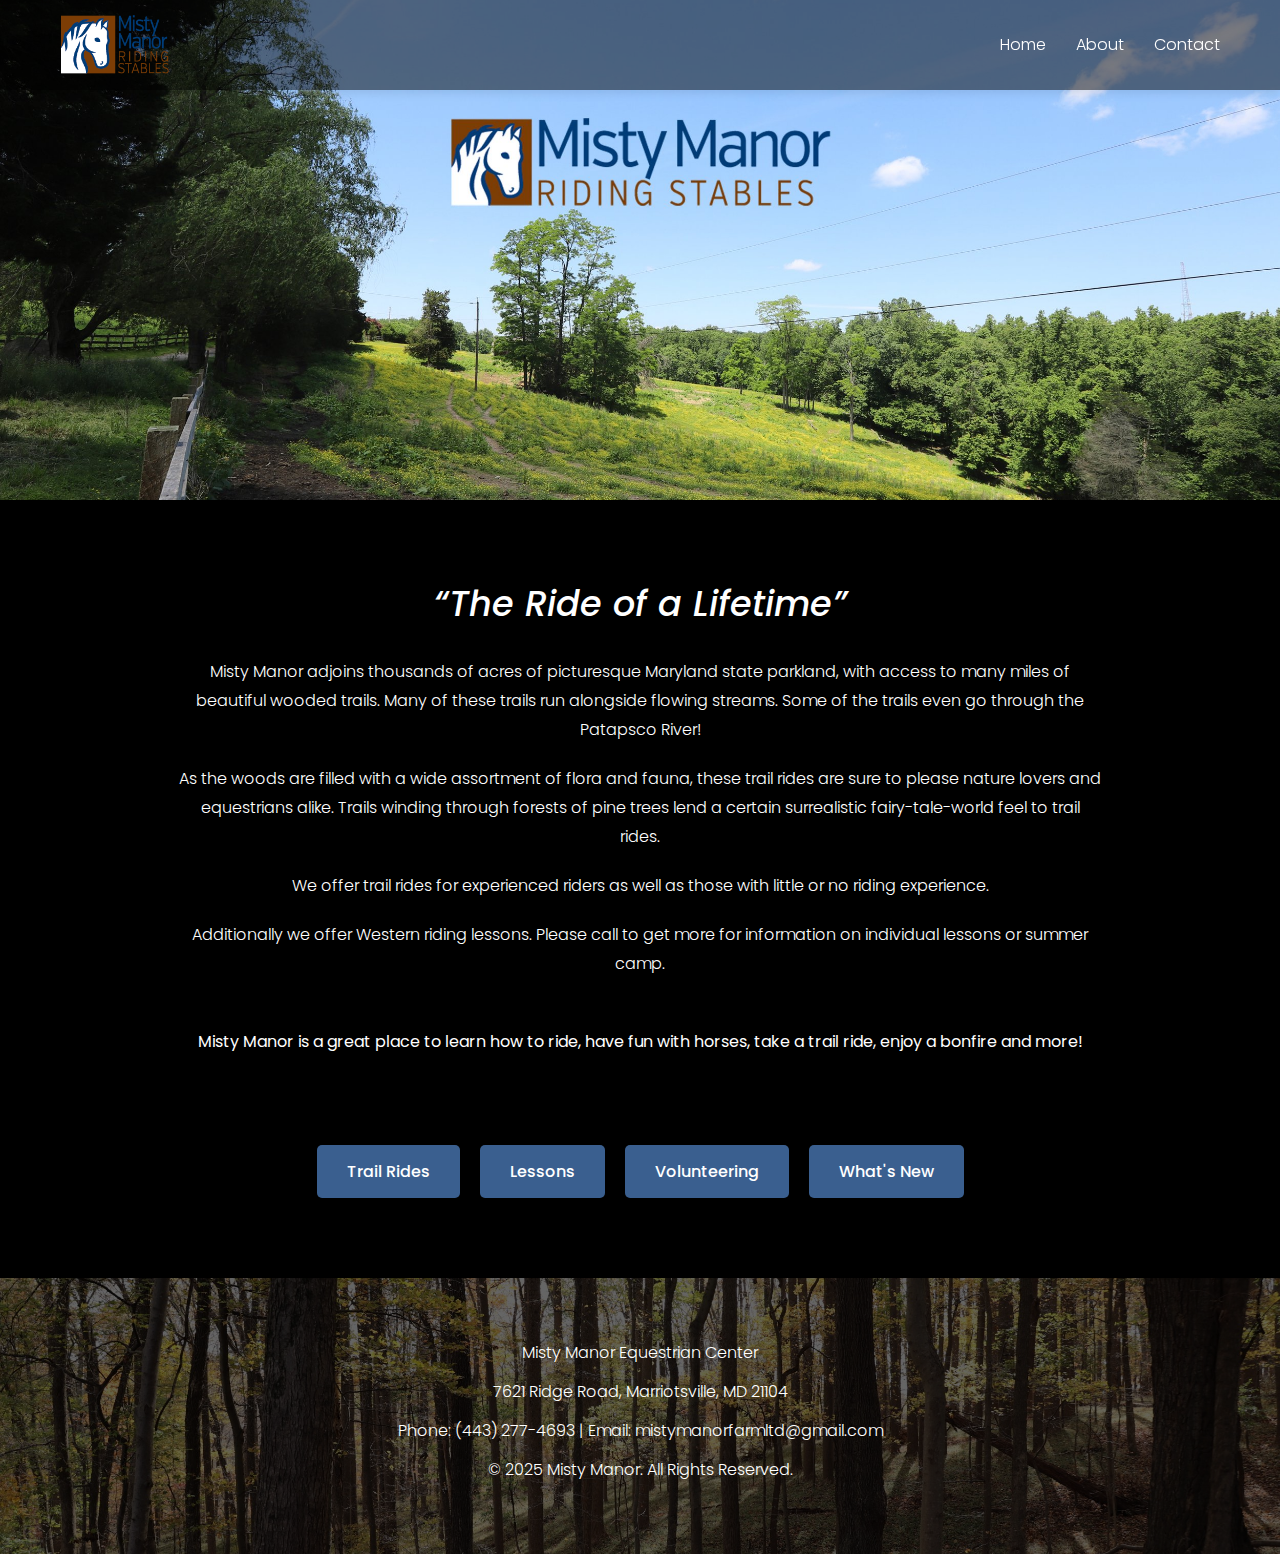
<file: index.html>
<!DOCTYPE html>
<html lang="en">
<head>
    <meta charset="UTF-8">
    <meta name="viewport" content="width=device-width, initial-scale=1.0">
    <title>Misty Manor</title>
    <!-- Google Fonts - Poppins -->
    <link href="https://fonts.googleapis.com/css2?family=Poppins:wght@400;600;700&display=swap" rel="stylesheet">
    <!-- Custom CSS -->
    <link rel="stylesheet" href="/style.css">
    <link rel="icon" href="/images/MMIcon.png" type="image/png">
    <script src="/preload.js"></script>
</head>
<body>
    <!-- Header Section -->
    <header>
        <div class="container">
            <div class="logo">
                <a href="/">
                    <img src="/images/MMLogo.png" alt="Misty Manor Logo">
                </a>
            </div>
            <nav class="desktop-nav">
                <ul>
                    <li><a href="/">Home</a></li>
                    <li class="dropdown">
                        <a href="#" class="dropdown-toggle">About</a>
                        <ul class="dropdown-menu">
                            <li><a href="/trail-rides/">Trail Rides &emsp;🥾🌲</a></li>
                            <li><a href="/lessons/">Lessons &emsp;📚</a></li>
                            <li><a href="/volunteering/">Volunteering &emsp;🙋</a></li>
                            <li><a href="/whats-new/">What's New &emsp;🤩🎉</a></li>
                        </ul>
                    </li>
                    <li><a href="/contact/">Contact</a></li>
                </ul>
            </nav>
            <div class="hamburger-menu">
                <div class="bar"></div>
                <div class="bar"></div>
                <div class="bar"></div>
            </div>
        </div>
    </header>

    <!-- Mobile Navigation Overlay -->
    <div class="mobile-nav">
        <div class="mobile-nav-container">
            <div class="mobile-nav-header">
                <div class="close-btn">
                    <div class="bar"></div>
                    <div class="bar"></div>
                </div>
            </div>
            <nav class="mobile-menu">
                <ul class="main-menu">
                    <li><a href="/">Home</a></li>
                    <li>
                        <a href="#" class="submenu-toggle">About <span class="arrow">›</span></a>
                    </li>
                    <li><a href="/contact/">Contact</a></li>
                </ul>
                <ul class="submenu">
                    <li class="back-btn"><a href="#">« Back</a></li>
                    <li><a href="/trail-rides/">Trail Rides &emsp;&emsp;&emsp;🥾🌲</a></li>
                    <li><a href="/lessons/">Lessons &emsp;&emsp;&emsp;&emsp;&emsp;📚</a></li>
                    <li><a href="/volunteering/">Volunteering &emsp;&emsp;&ensp;🙋</a></li>
                    <li><a href="/whats-new/">What's New &emsp;&emsp;&nbsp;🤩🎉</a></li>
                </ul>
            </nav>
        </div>
    </div>

    <!-- Hero Banner Section -->
    <section class="hero">
        <div class="hero-image">
            <img src="/images/MMBannerWithLogo.jpg" alt="Misty Manor Banner">
        </div>
    </section>

    <!-- Main Content Section -->
    <section class="main-content">
        <div class="container">
            <h1><i>“The Ride of a Lifetime”</i></h1>
            <p>Misty Manor adjoins thousands of acres of picturesque Maryland state parkland, with access to many miles of beautiful wooded trails. Many of these trails run alongside flowing streams. Some of the trails even go through the Patapsco River!</pp>
            <p>As the woods are filled with a wide assortment of flora and fauna, these trail rides are sure to please nature lovers and equestrians alike. Trails winding through forests of pine trees lend a certain surrealistic fairy-tale-world feel to trail rides.</p>
            <p>We offer trail rides for experienced riders as well as those with little or no riding experience.</p>
            <p>Additionally we offer Western riding lessons. Please call to get more for information on individual lessons or summer camp.</p>
            <br/>
            <p><b>Misty Manor is a great place to learn how to ride, have fun with horses, take a trail ride, enjoy a bonfire and more!</b></p>

            <br/>

            <div class="buttons">
                <a href="/trail-rides/" class="btn">Trail Rides</a>
                <a href="/lessons/" class="btn">Lessons</a>
                <a href="/volunteering/" class="btn">Volunteering</a>
                <a href="/whats-new/" class="btn">What's New</a>
            </div>
        </div>
    </section>

    <!-- Footer Section -->
    <footer>
        <div class="container">
            <div class="footer-content">
                <p>Misty Manor Equestrian Center</p>
                <p>7621 Ridge Road, Marriotsville, MD 21104</p>
                <p>Phone: <a href="tel:+14432774693">(443) 277-4693</a> | Email: <a href="mailto:mistymanorfarmltd@gmail.com">mistymanorfarmltd@gmail.com</a></p>
                <p>&copy; 2025 Misty Manor. All Rights Reserved.</p>
            </div>
        </div>
    </footer>
</body>
</html>
</file>
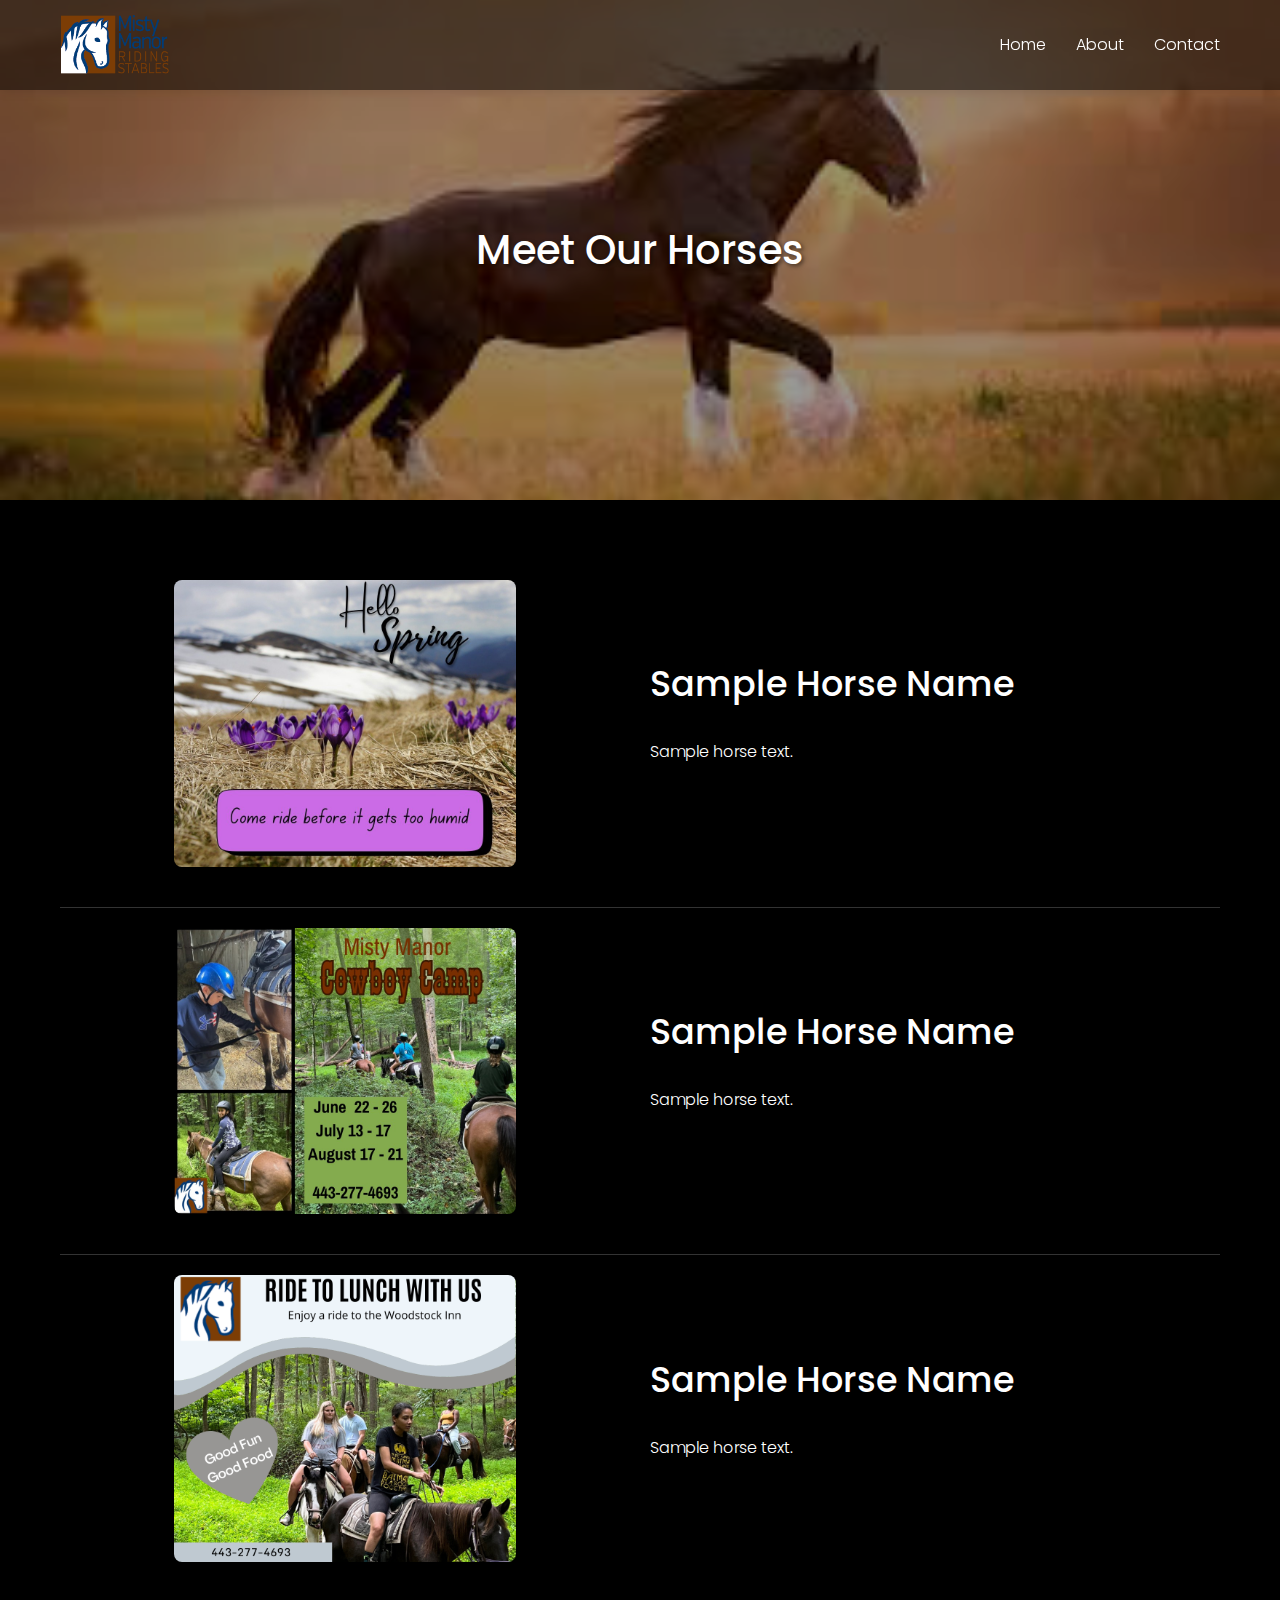
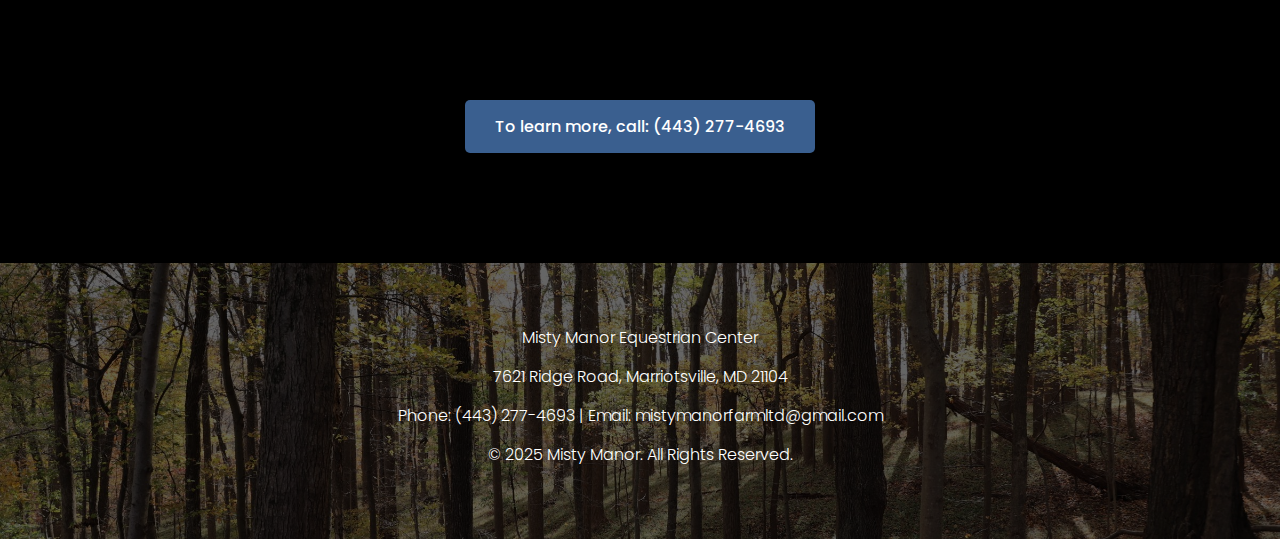
<file: meet-horses.html>
<!DOCTYPE html>
<html lang="en">
<head>
    <meta charset="UTF-8">
    <meta name="viewport" content="width=device-width, initial-scale=1.0">
    <title>Our Horses - Misty Manor</title>
    <!-- Google Fonts - Poppins -->
    <link href="https://fonts.googleapis.com/css2?family=Poppins:wght@400;600;700&display=swap" rel="stylesheet">
    <!-- Custom CSS -->
    <link rel="stylesheet" href="/style.css">
    <link rel="icon" href="/images/MMIcon.png" type="image/png">
    <script src="/preload.js"></script>
</head>
<body>
    <!-- Header Section -->
    <header>
        <div class="container">
            <div class="logo">
                <a href="/">
                    <img src="/images/MMLogo.png" alt="Misty Manor Logo">
                </a>
            </div>
            <nav class="desktop-nav">
                <ul>
                    <li><a href="/">Home</a></li>
                    <li class="dropdown">
                        <a href="#" class="dropdown-toggle">About</a>
                        <ul class="dropdown-menu">
                            <li><a href="/trail-rides/">Trail Rides &emsp;🥾🌲</a></li>
                            <li><a href="/lessons/">Lessons &emsp;📚</a></li>
                            <li><a href="/volunteering/">Volunteering &emsp;🙋</a></li>
                            <li><a href="/meet-horses/">Our Horses &nbsp; &nbsp; &nbsp; 🐴❤️</a></li>
                            <li><a href="/whats-new/">What's New &emsp;🤩🎉</a></li>
                        </ul>
                    </li>
                    <li><a href="/contact/">Contact</a></li>
                </ul>
            </nav>
            <div class="hamburger-menu">
                <div class="bar"></div>
                <div class="bar"></div>
                <div class="bar"></div>
            </div>
        </div>
    </header>

    <!-- Mobile Navigation Overlay -->
    <div class="mobile-nav">
        <div class="mobile-nav-container">
            <div class="mobile-nav-header">
                <div class="close-btn">
                    <div class="bar"></div>
                    <div class="bar"></div>
                </div>
            </div>
            <nav class="mobile-menu">
                <ul class="main-menu">
                    <li><a href="/">Home</a></li>
                    <li>
                        <a href="#" class="submenu-toggle">About <span class="arrow">›</span></a>
                    </li>
                    <li><a href="/contact/">Contact</a></li>
                </ul>
                <ul class="submenu">
                    <li class="back-btn"><a href="#">« Back</a></li>
                    <li><a href="/trail-rides/">Trail Rides &emsp;&emsp;&emsp;🥾🌲</a></li>
                    <li><a href="/lessons/">Lessons &emsp;&emsp;&emsp;&emsp;&emsp;📚</a></li>
                    <li><a href="/volunteering/">Volunteering &emsp;&emsp;&ensp;🙋</a></li>
                    <li><a href="/meet-horses/">Our Horses &emsp;&emsp;&nbsp; 🐴❤️</a></li>
                    <li><a href="/whats-new/">What's New &emsp;&emsp;&nbsp;🤩🎉</a></li>
                </ul>
            </nav>
        </div>
    </div>

<!-- Hero Banner Section -->
    <section class="hero hero-with-title">
        <div class="hero-image">
            <img src="/images/MMHorsesBanner.png" alt="Misty Manor What's New">
        </div>
        <div class="hero-title-overlay">
            <h1>Meet Our Horses</h1>
        </div>
    </section>

    <!-- Main Content Section -->
    <section class="main-content">
        <div class="container">
            <!-- Spring Section -->
            <div style="display: flex; flex-wrap: wrap; margin-bottom: 40px; text-align: left; align-items: center;">
                <div style="flex: 1; min-width: 300px; padding-right: 20px; display: flex; justify-content: center;">
                    <img src="/images/HelloSpring.png" alt="Spring at Misty Manor" style="width: 60%; border-radius: 8px;">
                </div>
                <div style="flex: 1; min-width: 300px;">
                    <h1>Sample Horse Name</h1>
                    <p>Sample horse text.</p>
                </div>
            </div>

            <!-- Cowboy Camp Section -->
            <div style="display: flex; flex-wrap: wrap; margin-bottom: 40px; text-align: left; align-items: center; padding-top: 20px; border-top: 1px solid rgba(255, 255, 255, 0.2);">
                <div style="flex: 1; min-width: 300px; padding-right: 20px; display: flex; justify-content: center;">
                    <img src="/images/CowboyCampAd.jpg" alt="Cowboy Camp 2025" style="width: 60%; border-radius: 8px;">
                </div>
                <div style="flex: 1; min-width: 300px;">
                    <h1>Sample Horse Name</h1>
                    <p>Sample horse text.</p>
                </div>
            </div>

            <!-- Woodstock Ride Section -->
            <div style="display: flex; flex-wrap: wrap; margin-bottom: 40px; text-align: left; align-items: center; padding-top: 20px; border-top: 1px solid rgba(255, 255, 255, 0.2);">
                <div style="flex: 1; min-width: 300px; padding-right: 20px; display: flex; justify-content: center;">
                    <img src="/images/WoodstockAd.png" alt="Ride to Lunch" style="width: 60%; border-radius: 8px;">
                </div>
                <div style="flex: 1; min-width: 300px;">
                    <h1>Sample Horse Name</h1>
                    <p>Sample horse text.</p>
                </div>
            </div>
            
            <br/>
            <br/>
            
            <div class="buttons" style="margin-bottom: 30px;">
                <a href="tel:+14432774693" class="btn" style="width: auto; max-width: none;">To learn more, call: (443) 277-4693</a>
            </div>
        </div>
    </section>

    <!-- Footer Section -->
    <footer>
        <div class="container">
            <div class="footer-content">
                <p>Misty Manor Equestrian Center</p>
                <p>7621 Ridge Road, Marriotsville, MD 21104</p>
                <p>Phone: <a href="tel:+14432774693">(443) 277-4693</a> | Email: <a href="mailto:mistymanorfarmltd@gmail.com">mistymanorfarmltd@gmail.com</a></p>
                <p>&copy; 2025 Misty Manor. All Rights Reserved.</p>
            </div>
        </div>
    </footer>
</body>
</html>
</file>
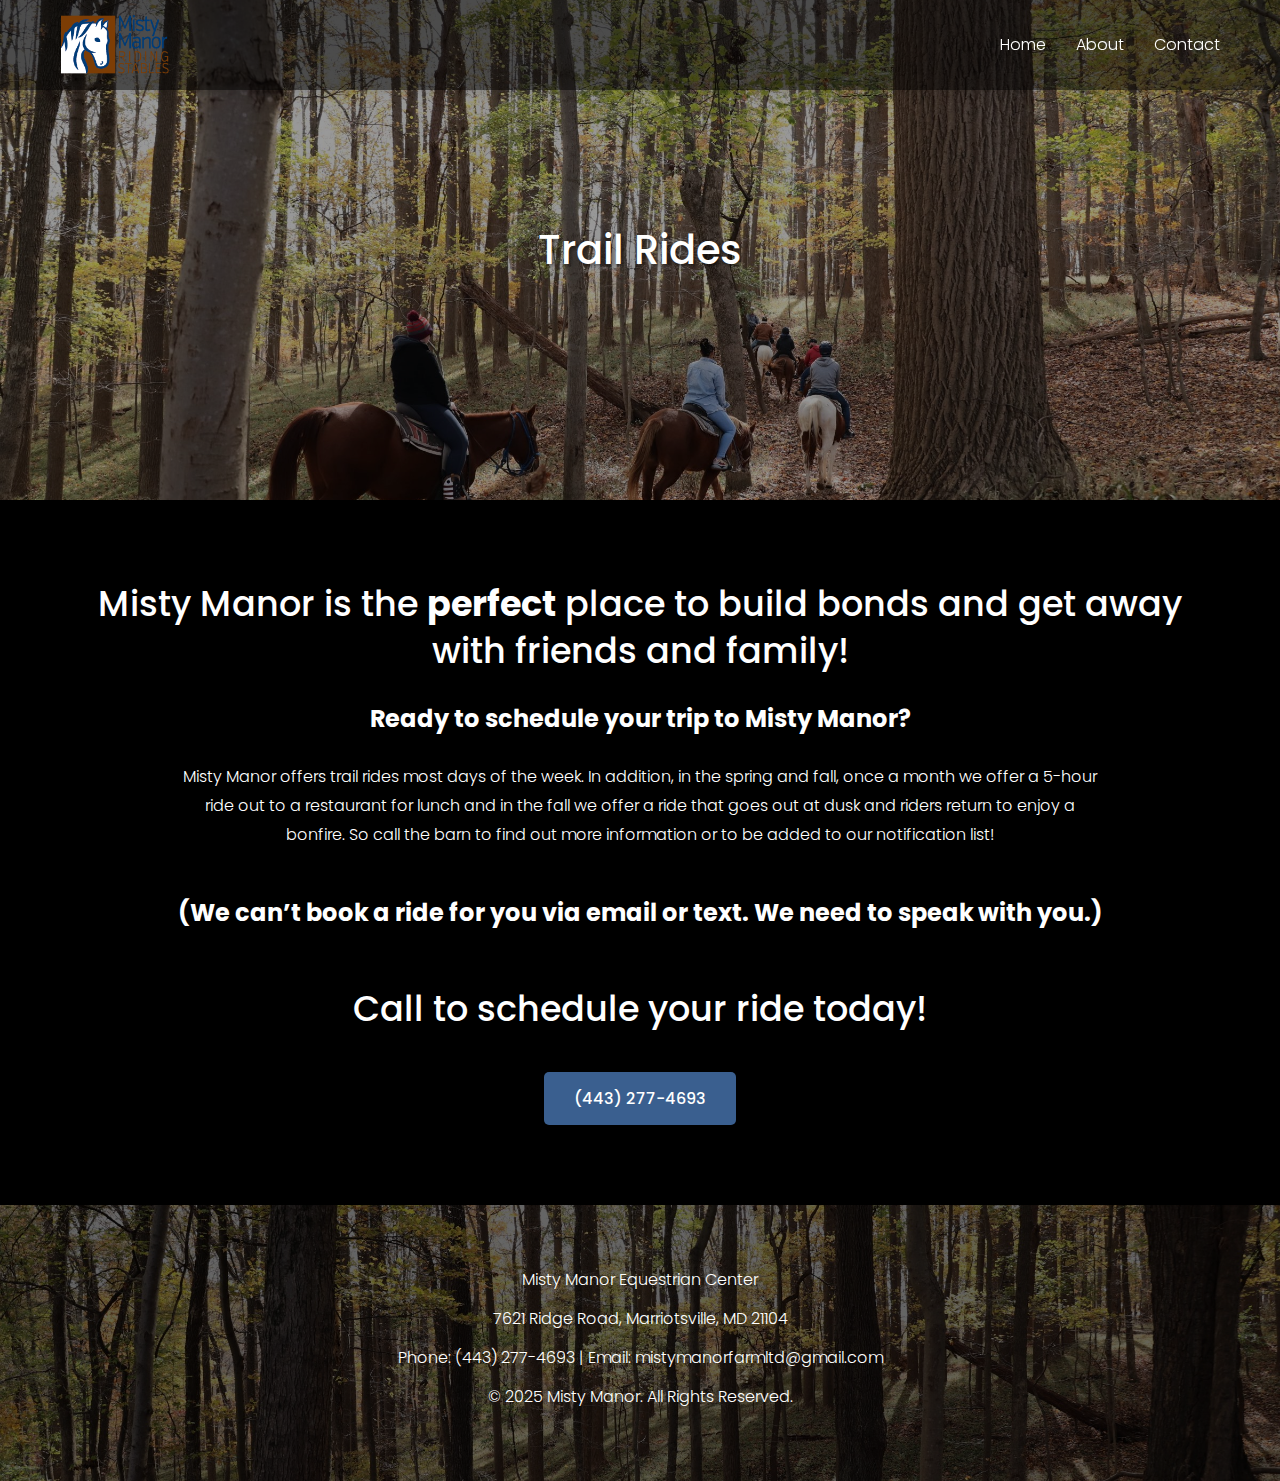
<file: trail-rides.html>
<!DOCTYPE html>
<html lang="en">
<head>
    <meta charset="UTF-8">
    <meta name="viewport" content="width=device-width, initial-scale=1.0">
    <title>Trail Rides - Misty Manor</title>
    <!-- Google Fonts - Poppins -->
    <link href="https://fonts.googleapis.com/css2?family=Poppins:wght@400;600;700&display=swap" rel="stylesheet">
    <!-- Custom CSS -->
    <link rel="stylesheet" href="/style.css">
    <link rel="icon" href="/images/MMIcon.png" type="image/png">
    <script src="/preload.js"></script>
</head>
<body>
    <!-- Header Section -->
    <header>
        <div class="container">
            <div class="logo">
                <a href="/">
                    <img src="/images/MMLogo.png" alt="Misty Manor Logo">
                </a>
            </div>
            <nav class="desktop-nav">
                <ul>
                    <li><a href="/">Home</a></li>
                    <li class="dropdown">
                        <a href="#" class="dropdown-toggle">About</a>
                        <ul class="dropdown-menu">
                            <li><a href="/trail-rides/">Trail Rides &emsp;🏞️🥾🌲</a></li>
                            <li><a href="/lessons/">Lessons &emsp;📚</a></li>
                            <li><a href="/volunteering/">Volunteering &emsp;🙋</a></li>
                            <l1><a href="/meet-horses/">Our Horses &nbsp; &nbsp; &nbsp; &nbsp; 🐴❤️</a></l1>
                            <li><a href="/whats-new/">What's New &emsp;🤩🎉</a></li>
                        </ul>
                    </li>
                    <li><a href="/contact/">Contact</a></li>
                </ul>
            </nav>
            <div class="hamburger-menu">
                <div class="bar"></div>
                <div class="bar"></div>
                <div class="bar"></div>
            </div>
        </div>
    </header>

    <!-- Mobile Navigation Overlay -->
    <div class="mobile-nav">
        <div class="mobile-nav-container">
            <div class="mobile-nav-header">
                <div class="close-btn">
                    <div class="bar"></div>
                    <div class="bar"></div>
                </div>
            </div>
            <nav class="mobile-menu">
                <ul class="main-menu">
                    <li><a href="/">Home</a></li>
                    <li>
                        <a href="#" class="submenu-toggle">About <span class="arrow">›</span></a>
                    </li>
                    <li><a href="/contact/">Contact</a></li>
                </ul>
                <ul class="submenu">
                    <li class="back-btn"><a href="#">« Back</a></li>
                    <li><a href="/trail-rides/">Trail Rides &emsp;🏞️🥾🌲</a></li>
                    <li><a href="/lessons/">Lessons &emsp;📚</a></li>
                    <li><a href="/volunteering/">Volunteering &emsp;🙋</a></li>
                    <l1><a href="/meet-horses/">Our Horses &nbsp; &nbsp; &nbsp; 🐴❤️</a></l1>
                    <li><a href="/whats-new/">What's New &emsp;🤩🎉</a></li>
                </ul>
            </nav>
        </div>
    </div>

    <!-- Hero Banner Section -->
    <section class="hero hero-with-title">
        <div class="hero-image">
            <img src="/images/MMTrailRidesBanner.jpeg" alt="Misty Manor Trail Rides">
        </div>
        <div class="hero-title-overlay">
            <h1>Trail Rides</h1>
        </div>
    </section>

    <!-- Main Content Section -->
    <section class="main-content">
        <div class="container">
            <h1>Misty Manor is the <b>perfect</b> place to build bonds and get away with friends and family!</h1>
            <h2>Ready to schedule your trip to Misty Manor?</h2>
            <br/>
            <p>Misty Manor offers trail rides most days of the week. In addition, in the spring and fall, once a month we offer a 5-hour ride out to a restaurant for lunch and in the fall we offer a ride that goes out at dusk and riders return to enjoy a bonfire. So call the barn to find out more information or to be added to our notification list!</p>
            <br/>
            <h2>(We can’t book a ride for you via email or text.  We need to speak with you.)</h2>
            <br/>
            <br/>
            <h1>Call to schedule your ride today!</h1>
            <div class="buttons">
                <a href="tel:+14432774693" class="btn">(443) 277-4693</a>
            </div>
        </div>
    </section>

    <!-- Footer Section -->
    <footer>
        <div class="container">
            <div class="footer-content">
                <p>Misty Manor Equestrian Center</p>
                <p>7621 Ridge Road, Marriotsville, MD 21104</p>
                <p>Phone: <a href="tel:+14432774693">(443) 277-4693</a> | Email: <a href="mailto:mistymanorfarmltd@gmail.com">mistymanorfarmltd@gmail.com</a></p>
                <p>&copy; 2025 Misty Manor. All Rights Reserved.</p>
            </div>
        </div>
    </footer>
</body>
</html>
</file>
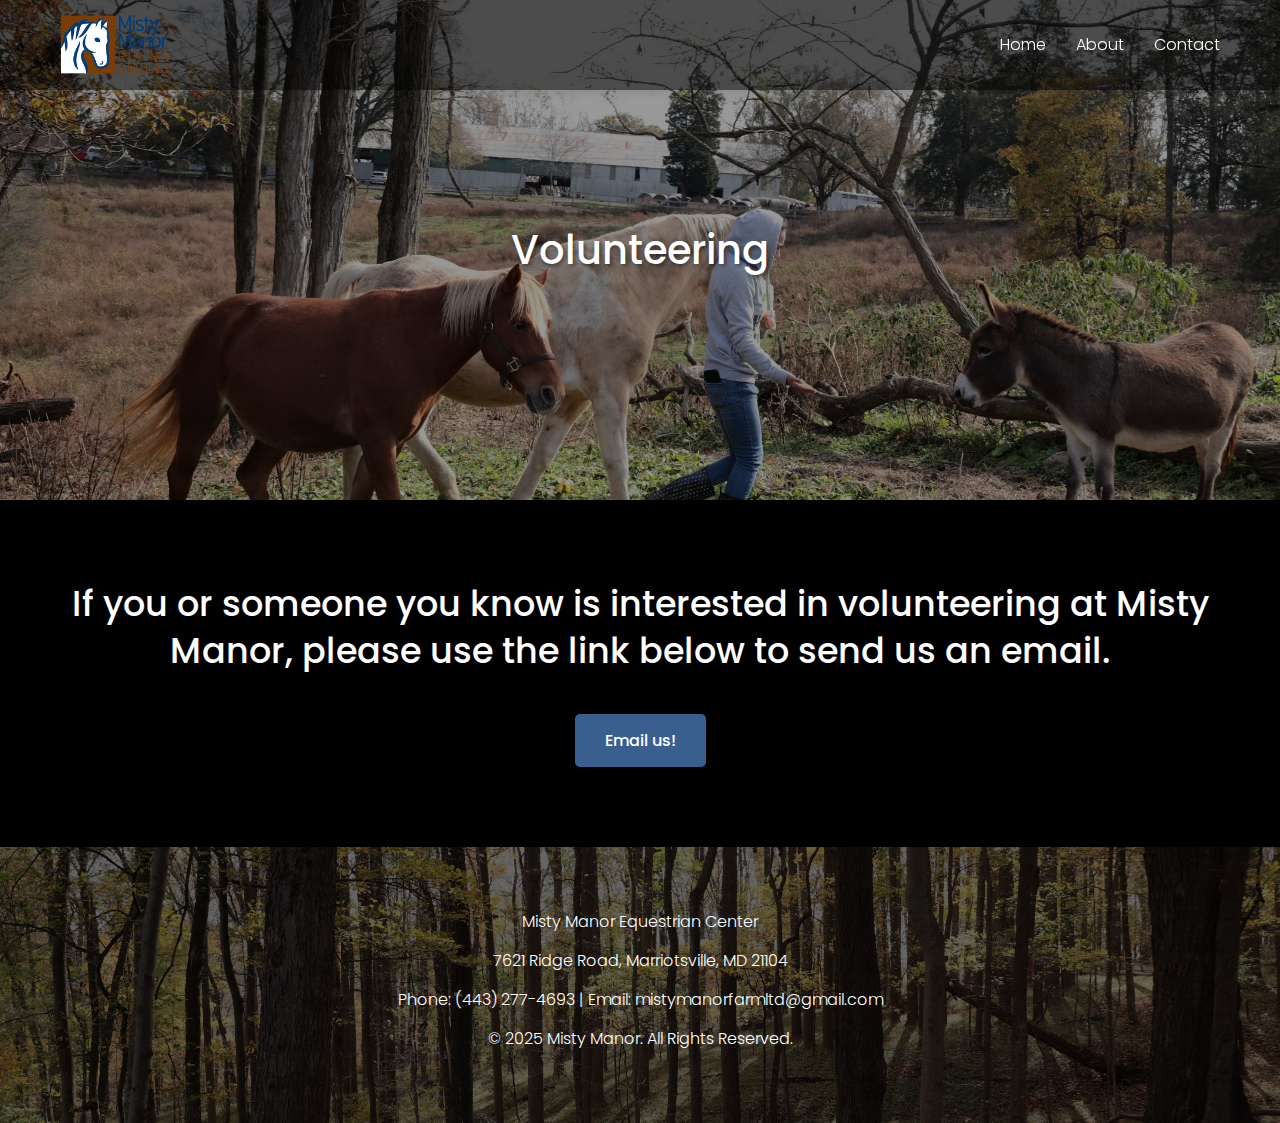
<file: volunteering.html>
<!DOCTYPE html>
<html lang="en">
<head>
    <meta charset="UTF-8">
    <meta name="viewport" content="width=device-width, initial-scale=1.0">
    <title>Volunteering - Misty Manor</title>
    <!-- Google Fonts - Poppins -->
    <link href="https://fonts.googleapis.com/css2?family=Poppins:wght@400;600;700&display=swap" rel="stylesheet">
    <!-- Custom CSS -->
    <link rel="stylesheet" href="/style.css">
    <link rel="icon" href="/images/MMIcon.png" type="image/png">
    <script src="/preload.js"></script>
</head>
<body>
    <!-- Header Section -->
    <header>
        <div class="container">
            <div class="logo">
                <a href="/">
                    <img src="/images/MMLogo.png" alt="Misty Manor Logo">
                </a>
            </div>
            <nav class="desktop-nav">
                <ul>
                    <li><a href="/">Home</a></li>
                    <li class="dropdown">
                        <a href="#" class="dropdown-toggle">About</a>
                        <ul class="dropdown-menu">
                            <li><a href="/trail-rides/">Trail Rides &emsp;🏞️🥾🌲</a></li>
                            <li><a href="/lessons/">Lessons &emsp;📚</a></li>
                            <li><a href="/volunteering/">Volunteering &emsp;🙋</a></li>
                            <l1><a href="/meet-horses/">Our Horses &nbsp; &nbsp; &nbsp; &nbsp; 🐴❤️</a></l1>
                            <li><a href="/whats-new/">What's New &emsp;🤩🎉</a></li>
                        </ul>
                    </li>
                    <li><a href="/contact/">Contact</a></li>
                </ul>
            </nav>
            <div class="hamburger-menu">
                <div class="bar"></div>
                <div class="bar"></div>
                <div class="bar"></div>
            </div>
        </div>
    </header>

    <!-- Mobile Navigation Overlay -->
    <div class="mobile-nav">
        <div class="mobile-nav-container">
            <div class="mobile-nav-header">
                <div class="close-btn">
                    <div class="bar"></div>
                    <div class="bar"></div>
                </div>
            </div>
            <nav class="mobile-menu">
                <ul class="main-menu">
                    <li><a href="/">Home</a></li>
                    <li>
                        <a href="#" class="submenu-toggle">About <span class="arrow">›</span></a>
                    </li>
                    <li><a href="/contact/">Contact</a></li>
                </ul>
                <ul class="submenu">
                    <li><a href="/trail-rides/">Trail Rides &emsp;🏞️🥾🌲</a></li>
                    <li><a href="/lessons/">Lessons &emsp;📚</a></li>
                    <li><a href="/volunteering/">Volunteering &emsp;🙋</a></li>
                    <l1><a href="/meet-horses/">Our Horses &nbsp; &nbsp; &nbsp; 🐴❤️</a></l1>
                    <li><a href="/whats-new/">What's New &emsp;🤩🎉</a></li>
                </ul>
            </nav>
        </div>
    </div>

<!-- Hero Banner Section -->
    <section class="hero hero-with-title">
        <div class="hero-image">
            <img src="/images/MMVolunteersBanner.jpg" alt="Misty Manor Volunteering">
        </div>
        <div class="hero-title-overlay">
            <h1>Volunteering</h1>
        </div>
    </section>

    <!-- Main Content Section -->
    <section class="main-content">
        <div class="container">
            <h1>If you or someone you know is interested in volunteering at Misty Manor, please use the link below to send us an email.</h1>
            
            <div class="buttons">
                <a href="mailto:mistymanorfarmltd@gmail.com" class="btn">Email us!</a>
            </div>
        </div>
    </section>

    <!-- Footer Section -->
    <footer>
        <div class="container">
            <div class="footer-content">
                <p>Misty Manor Equestrian Center</p>
                <p>7621 Ridge Road, Marriotsville, MD 21104</p>
                <p>Phone: <a href="tel:+14432774693">(443) 277-4693</a> | Email: <a href="mailto:mistymanorfarmltd@gmail.com">mistymanorfarmltd@gmail.com</a></p>
                <p>&copy; 2025 Misty Manor. All Rights Reserved.</p>
            </div>
        </div>
    </footer>
</body>
</html>
</file>
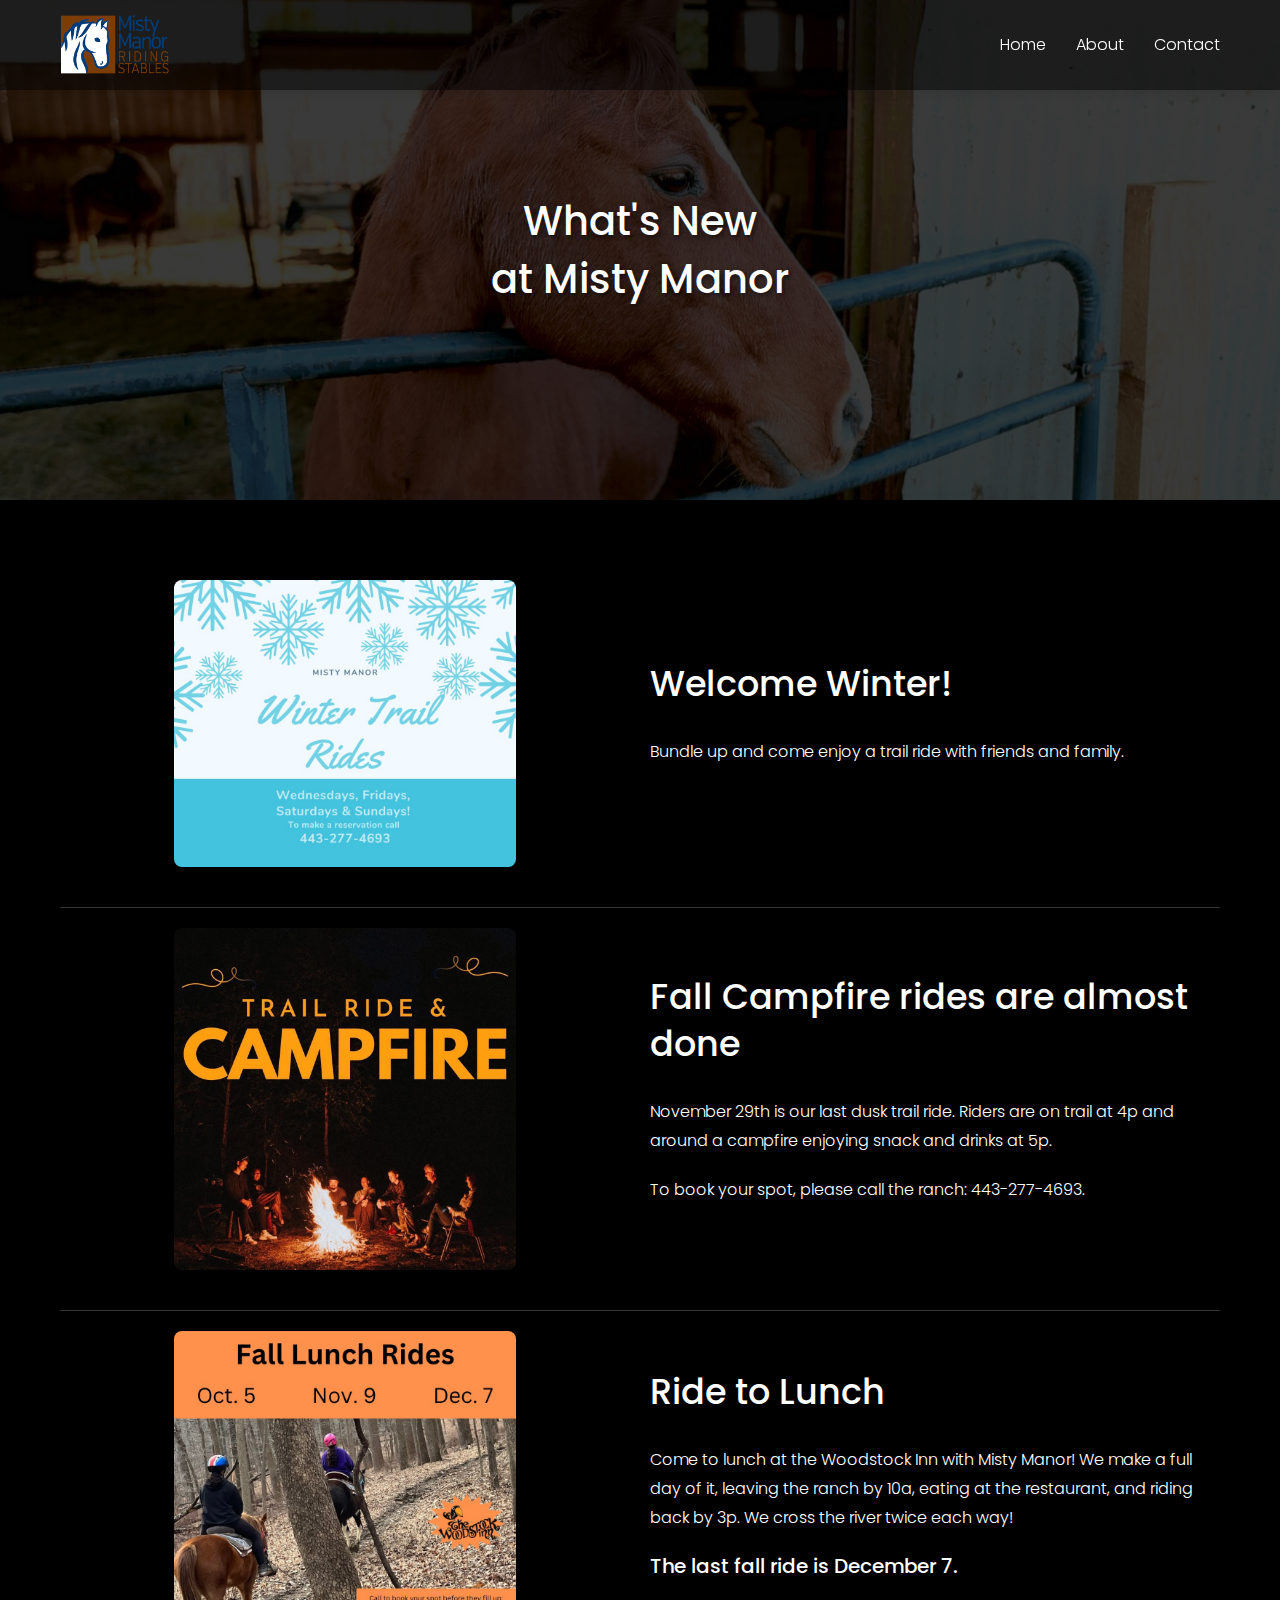
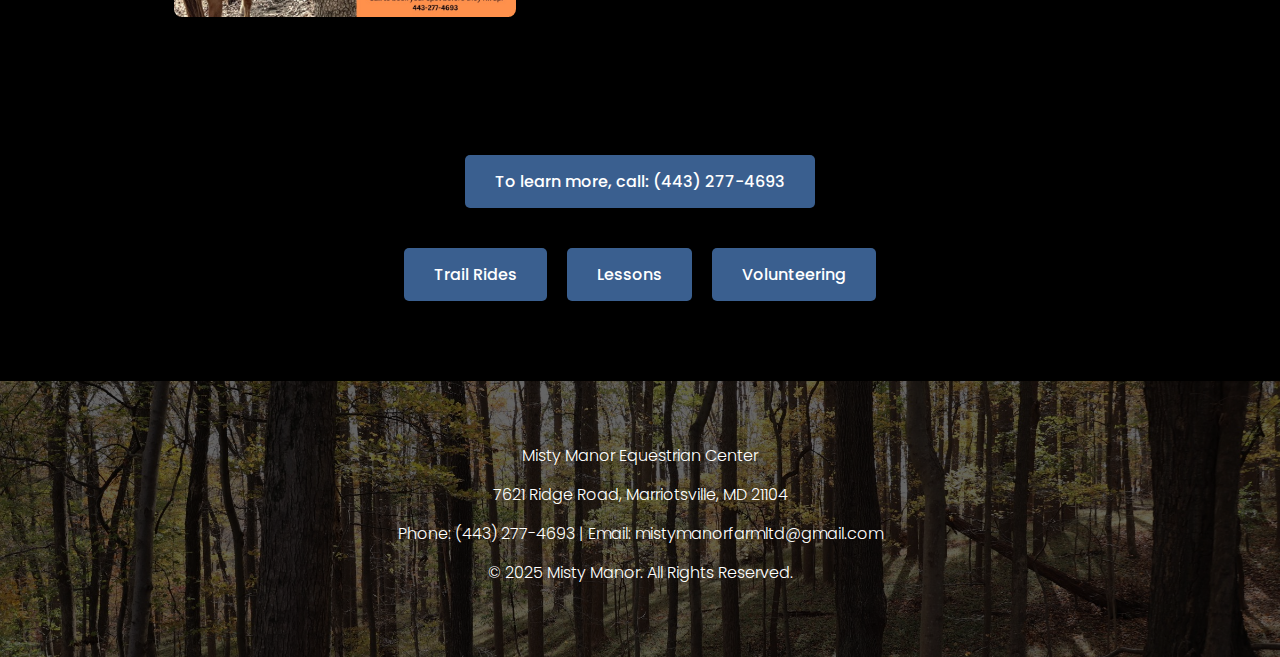
<file: whats-new.html>
<!DOCTYPE html>
<html lang="en">
<head>
    <meta charset="UTF-8">
    <meta name="viewport" content="width=device-width, initial-scale=1.0">
    <title>What's New - Misty Manor</title>
    <!-- Google Fonts - Poppins -->
    <link href="https://fonts.googleapis.com/css2?family=Poppins:wght@400;600;700&display=swap" rel="stylesheet">
    <!-- Custom CSS -->
    <link rel="stylesheet" href="/style.css">
    <link rel="icon" href="/images/MMIcon.png" type="image/png">
    <script src="/preload.js"></script>
</head>
<body>
    <!-- Header Section -->
    <header>
        <div class="container">
            <div class="logo">
                <a href="/">
                    <img src="/images/MMLogo.png" alt="Misty Manor Logo">
                </a>
            </div>
            <nav class="desktop-nav">
                <ul>
                    <li><a href="/">Home</a></li>
                    <li class="dropdown">
                        <a href="#" class="dropdown-toggle">About</a>
                        <ul class="dropdown-menu">
                            <li><a href="/trail-rides/">Trail Rides &emsp;🥾🌲</a></li>
                            <li><a href="/lessons/">Lessons &emsp;📚</a></li>
                            <li><a href="/volunteering/">Volunteering &emsp;🙋</a></li>
                            <li><a href="/whats-new/">What's New &emsp;🤩🎉</a></li>
                        </ul>
                    </li>
                    <li><a href="/contact/">Contact</a></li>
                </ul>
            </nav>
            <div class="hamburger-menu">
                <div class="bar"></div>
                <div class="bar"></div>
                <div class="bar"></div>
            </div>
        </div>
    </header>

    <!-- Mobile Navigation Overlay -->
    <div class="mobile-nav">
        <div class="mobile-nav-container">
            <div class="mobile-nav-header">
                <div class="close-btn">
                    <div class="bar"></div>
                    <div class="bar"></div>
                </div>
            </div>
            <nav class="mobile-menu">
                <ul class="main-menu">
                    <li><a href="/">Home</a></li>
                    <li>
                        <a href="#" class="submenu-toggle">About <span class="arrow">›</span></a>
                    </li>
                    <li><a href="/contact/">Contact</a></li>
                </ul>
                <ul class="submenu">
                    <li class="back-btn"><a href="#">« Back</a></li>
                    <li><a href="/trail-rides/">Trail Rides &emsp;&emsp;&emsp;🥾🌲</a></li>
                    <li><a href="/lessons/">Lessons &emsp;&emsp;&emsp;&emsp;&emsp;📚</a></li>
                    <li><a href="/volunteering/">Volunteering &emsp;&emsp;&ensp;🙋</a></li>
                    <li><a href="/whats-new/">What's New &emsp;&emsp;&nbsp;🤩🎉</a></li>
                </ul>
            </nav>
        </div>
    </div>

<!-- Hero Banner Section -->
    <section class="hero hero-with-title">
        <div class="hero-image">
            <img src="/images/MMWhatsNewBanner.png" alt="Misty Manor What's New">
        </div>
        <div class="hero-title-overlay">
            <h1>What's New <br/><br/>at Misty Manor</h1>
        </div>
    </section>

    <!-- Main Content Section -->
    <section class="main-content">
        <div class="container">
            <!-- Winter Section -->
            <div style="display: flex; flex-wrap: wrap; margin-bottom: 40px; text-align: left; align-items: center;">
                <div style="flex: 1; min-width: 300px; padding-right: 20px; display: flex; justify-content: center;">
                    <img src="/images/WinterTrailRides.jpeg" alt="Winter at Misty Manor" style="width: 60%; border-radius: 8px;">
                </div>
                <div style="flex: 1; min-width: 300px;">
                    <h1>Welcome Winter!</h1>
                    <p>Bundle up and come enjoy a trail ride with friends and family.</p>
                </div>
            </div>

            <!-- Campfire Section -->
            <div style="display: flex; flex-wrap: wrap; margin-bottom: 40px; text-align: left; align-items: center; padding-top: 20px; border-top: 1px solid rgba(255, 255, 255, 0.2);">
                <div style="flex: 1; min-width: 300px; padding-right: 20px; display: flex; justify-content: center;">
                    <img src="/images/CampfireRides.JPG" alt="Campfire Rides" style="width: 60%; border-radius: 8px;">
                </div>
                <div style="flex: 1; min-width: 300px;">
                    <h1>Fall Campfire rides are almost done</h1>
                    <p>November 29th is our last dusk trail ride.  Riders are on trail at 4p and around a campfire enjoying snack and drinks at 5p.</p>
                    <p>To book your spot, please call the ranch: 443-277-4693.</p>
                </div>
            </div>

            <!-- Woodstock Ride Section UPDATED Image -->
            <div style="display: flex; flex-wrap: wrap; margin-bottom: 40px; text-align: left; align-items: center; padding-top: 20px; border-top: 1px solid rgba(255, 255, 255, 0.2);">
                <div style="flex: 1; min-width: 300px; padding-right: 20px; display: flex; justify-content: center;">
                    <img src="/images/WoodstockFall25.JPG" alt="Ride to Lunch" style="width: 60%; border-radius: 8px;">
                </div>
                <div style="flex: 1; min-width: 300px;">
                    <h1>Ride to Lunch</h1>
                    <p>Come to lunch at the Woodstock Inn with Misty Manor! We make a full day of it, leaving the ranch by 10a, eating at the restaurant, and riding back by 3p. We cross the river twice each way!</p>
                    <h2 style="font-size: 20px; margin-top: 15px; font-weight: 500;">The last fall ride is December 7.  </h2>
                </div>
            </div>
            
            <br/>
            <br/>
            
            <div class="buttons" style="margin-bottom: 30px;">
                <a href="tel:+14432774693" class="btn" style="width: auto; max-width: none;">To learn more, call: (443) 277-4693</a>
            </div>
            
            <!-- Navigation Buttons -->
            <div class="buttons">
                <a href="/trail-rides/" class="btn">Trail Rides</a>
                <a href="/lessons/" class="btn">Lessons</a>
                <a href="/volunteering/" class="btn">Volunteering</a>
            </div>
        </div>
    </section>

    <!-- Footer Section -->
    <footer>
        <div class="container">
            <div class="footer-content">
                <p>Misty Manor Equestrian Center</p>
                <p>7621 Ridge Road, Marriotsville, MD 21104</p>
                <p>Phone: <a href="tel:+14432774693">(443) 277-4693</a> | Email: <a href="mailto:mistymanorfarmltd@gmail.com">mistymanorfarmltd@gmail.com</a></p>
                <p>&copy; 2025 Misty Manor. All Rights Reserved.</p>
            </div>
        </div>
    </footer>
</body>
</html>
</file>
<file: style.css>
/* Reset and Base Styles */
* {
    margin: 0;
    padding: 0;
    box-sizing: border-box;
}

html, body {
    font-family: 'Poppins', sans-serif;
    font-size: 16px;
    line-height: 29px;
    color: #333;
    overflow-x: hidden;
    font-weight: 300;
    visibility: hidden;
}

ul {
    list-style: none;
}

a {
    text-decoration: none;
    color: inherit;
}

img {
    max-width: 100%;
    height: auto;
    display: block;
}

.container {
    width: 100%;
    max-width: 1200px;
    margin: 0 auto;
    padding: 0 20px;
}

/* Header Styles */
header {
    position: fixed;
    top: 0;
    left: 0;
    width: 100%;
    background-color: rgba(0, 0, 0, 0.5);
    box-shadow: 0 2px 10px rgba(0, 0, 0, 0.1);
    z-index: 100;
    padding: 15px 0;
}

header .container {
    display: flex;
    justify-content: space-between;
    align-items: center;
}


.logo img {
    max-height: 60px;
    width: auto;
}

/* Desktop Navigation */
.desktop-nav ul {
    display: flex;
    align-items: center;
}

.desktop-nav li {
    margin-left: 30px;
    position: relative;
}

.desktop-nav a {
    color: #fff;
    font-weight: 300;
    transition: color 0.3s ease;
}

.desktop-nav a:hover {
    color: #3a5f8f;
}

/* Dropdown Menu */
.dropdown-menu {
    position: absolute;
    top: 100%;
    left: 0;
    right: auto;
    background-color: white;
    box-shadow: 0 5px 15px rgba(0, 0, 0, 0.1);
    min-width: 200px;
    padding: 10px 0;
    border-radius: 5px;
    opacity: 0;
    visibility: hidden;
    transform: translateY(10px);
    transition: all 0.3s ease;
    z-index: 101;
    display: flex;
    flex-direction: column;
}

.dropdown:hover .dropdown-menu {
    opacity: 1;
    visibility: visible;
    transform: translateY(0);
}

.dropdown-menu li {
    margin: 0;
    width: 100%;
}

.dropdown-menu a {
    padding: 10px 20px;
    display: block;
    width: 100%;
    color: #000;
}

.dropdown-menu a:hover {
    background-color: #f5f5f5;
}

/* Hamburger Menu */
.hamburger-menu {
    display: none;
    cursor: pointer;
    width: 30px;
    height: 20px;
    position: relative;
    z-index: 102;
}

.hamburger-menu .bar {
    width: 100%;
    height: 3px;
    background-color: #f5f5f5;
    position: absolute;
    transition: all 0.3s ease;
}

.hamburger-menu .bar:nth-child(1) {
    top: 0;
}

.hamburger-menu .bar:nth-child(2) {
    top: 50%;
    transform: translateY(-50%);
}

.hamburger-menu .bar:nth-child(3) {
    bottom: 0;
}

/* Mobile Navigation */
.mobile-nav {
    position: fixed;
    top: 0;
    left: 0;
    width: 100%;
    height: 100%;
    background-color: rgba(0, 0, 0, 0.8);
    z-index: 101;
    opacity: 0;
    visibility: hidden;
    transition: opacity 0.3s ease;
    overflow: hidden;
}

.mobile-nav.active {
    opacity: 1;
    visibility: visible;
}

.mobile-nav-container {
    height: 100%;
    display: flex;
    flex-direction: column;
    padding: 80px 20px 40px;
    overflow-y: auto;
}

.mobile-nav-header {
    position: absolute;
    top: 20px;
    right: 20px;
}

.close-btn {
    width: 30px;
    height: 30px;
    position: relative;
    cursor: pointer;
}

.close-btn .bar {
    width: 100%;
    height: 3px;
    background-color: white;
    position: absolute;
    top: 50%;
}

.close-btn .bar:nth-child(1) {
    transform: translateY(-50%) rotate(45deg);
}

.close-btn .bar:nth-child(2) {
    transform: translateY(-50%) rotate(-45deg);
}

.mobile-menu {
    flex-grow: 1;
    display: flex;
    flex-direction: column;
    justify-content: center;
}

.mobile-menu ul {
    transition: transform 0.3s ease;
}

.mobile-menu .main-menu {
    transform: translateX(0);
}

.mobile-menu .submenu {
    position: absolute;
    top: 0;
    left: 0;
    width: 100%;
    height: 100%;
    background-color: rgba(0, 0, 0, 0.8);
    padding: 80px 20px 40px;
    transform: translateX(100%);
    display: flex;
    flex-direction: column;
    justify-content: center;
}

.mobile-menu.show-submenu .main-menu {
    transform: translateX(-100%);
}

.mobile-menu.show-submenu .submenu {
    transform: translateX(0);
}

.mobile-menu li {
    margin-bottom: 20px;
}

.mobile-menu a {
    color: white;
    font-size: 24px;
    font-weight: 500;
    display: block;
    padding: 10px 0;
}

.arrow {
    margin-left: 10px;
}

.back-btn {
    margin-bottom: 30px;
}

.back-btn a {
    color: rgba(255, 255, 255, 0.6);
    padding: 8px 15px;
    border-radius: 5px;
    display: inline-block;
}
/* Hero Section */
.hero {
    margin-top: 0;
    width: 100%;
    height: 500px;
    overflow: hidden;
    position: relative;
}

.hero-image {
    width: 100%;
    height: 100%;
}

/* Secondary page hero with title overlay */
.hero-with-title {
    position: relative;
}

.hero-title-overlay {
    position: absolute;
    top: 0;
    left: 0;
    width: 100%;
    height: 100%;
    display: flex;
    justify-content: center;
    align-items: center;
    z-index: 5;
    padding: 20px;
    text-align: center;
    background-color: rgba(0, 0, 0, 0.4);
}

.hero-title-overlay h1 {
    color: #fff;
    font-size: 40px;
    font-weight: 500;
    text-shadow: 2px 2px 4px rgba(0, 0, 0, 0.5);
    max-width: 800px;
    margin: 0 auto;
}

.hero-image {
    width: 100%;
    height: 100%;
}

.hero-image img {
    width: 100%;
    height: 100%;
    object-fit: cover;
    object-position: center;
}

.main-content {
    background-color: #000;
    color: white;
    padding: 80px 0;
    text-align: center;
}

.main-content h1 {
    font-size: 35px;
    line-height: 47px;
    margin-bottom: 30px;
    font-weight: 500;
}

.main-content p {
    font-size: 16px;
    line-height: 29px;
    margin-bottom: 20px;
    max-width: 922px;
    margin-left: auto;
    margin-right: auto;
}

/* Buttons */
.buttons {
    display: flex;
    justify-content: center;
    flex-wrap: wrap;
    gap: 20px;
    margin-top: 40px;
}

.btn {
    display: inline-block;
    padding: 12px 30px;
    background-color: #3a5f8f;
    color: white;
    border-radius: 5px;
    font-weight: 500;
    transition: background-color 0.3s ease;
}

.btn:hover {
    background-color: #2c4a70;
}

/* Footer */
footer {
    background-image: url('/images/footer.jpeg');
    background-size: cover;
    background-position: center;
    color: white;
    padding: 60px 0;
    text-align: center;
    position: relative;
}

footer::before {
    content: '';
    position: absolute;
    top: 0;
    left: 0;
    width: 100%;
    height: 100%;
    background-color: rgba(0, 0, 0, 0.6);
    z-index: 1;
}

.footer-content {
    position: relative;
    z-index: 2;
}

footer p {
    font-size: 16px;
    line-height: 29px;
    margin-bottom: 10px;
}

/* Animation Styles */
.animated-element {
    opacity: 0;
    transform: translateY(20px);
    transition: opacity 0.6s ease-out, transform 0.6s ease-out;
}

.fade-in {
    opacity: 1 !important;
    transform: translateY(0) !important;
}

/* Contact Page Styles */
.contact-container {
    display: flex;
    flex-wrap: wrap;
    gap: 30px;
    justify-content: center;
    align-items: flex-start;
    margin-bottom: 40px;
}

.map-container {
    flex: 1;
    min-width: 300px;
    height: 350px;
    border-radius: 8px;
    overflow: hidden;
    box-shadow: 0 4px 12px rgba(0, 0, 0, 0.1);
}

.map-container iframe {
    width: 100%;
    height: 100%;
    border: none;
}

.contact-info-container {
    flex: 1;
    min-width: 300px;
    padding: 20px;
    background-color: #f7f7f7;
    border-radius: 8px;
    box-shadow: 0 4px 12px rgba(0, 0, 0, 0.1);
}

.contact-address {
    margin-bottom: 25px;
}

.contact-address h3, .contact-hours h3 {
    font-size: 22px;
    font-weight: 500;
    margin-bottom: 15px;
    color: #3a5f8f;
}

.contact-hours p {
    margin: 5px 0;
    display: flex;
    justify-content: space-between;
}

.contact-hours .day {
    font-weight: 500;
    min-width: 100px;
}

.contact-hours .closed {
    color: #e74c3c;
}

@media (max-width: 768px) {
    .contact-container {
        flex-direction: column;
    }
    
    .map-container, .contact-info-container {
        width: 100%;
    }
}

/* Media Queries */
@media (max-width: 992px) {
    .btn {
        width: 100%;
        max-width: 200px;
    }
}

@media (max-width: 768px) {
    .desktop-nav {
        display: none;
    }
    
    .hamburger-menu {
        display: block;
    }
    
    .hero {
        height: 400px;
    }
    
    .main-content {
        padding: 60px 0;
    }
    
    .main-content h1 {
        font-size: 30px;
        line-height: 42px;
    }
}

@media (max-width: 576px) {
    .hero {
        height: 300px;
    }
    
    .main-content {
        padding: 40px 0;
    }
    
    .main-content h1 {
        font-size: 26px;
        font-size: 26px;
        line-height: 38px;
    }
    
    .hero-title-overlay h1 {
        font-size: 30px;
    }
}

/* Trail Rides Booking System Styles */
.booking-section {
    max-width: 800px;
    margin: 0 auto;
    color: #333;
    background: url('/images/MMTrailRidesBanner.jpeg') no-repeat center center;
    background-size: cover;
    padding: 30px;
    border-radius: 10px;
    position: relative;
}

/* Add an overlay to ensure text readability */
.booking-section::before {
    content: '';
    position: absolute;
    top: 0;
    left: 0;
    width: 100%;
    height: 100%;
    background-color: rgba(255, 255, 255, 0.85);  /* Semi-transparent white */
    border-radius: 10px;
    z-index: 0;
}

/* Make sure all content is above the overlay */
.booking-section > * {
    position: relative;
    z-index: 1;
}

.password-input {
    padding: 0.5em;
    margin-right: 0.5em;
    border: 1px solid #ccc;
    border-radius: 5px;
    font-size: 1em;
    width: 30%;
}

.btn.small {
    padding: 0.4em 0.8em;
    font-size: 0.9em;
}

.payment-box {
    background-color: #f9f9f9;
    border-radius: 8px;
    padding: 25px;
    box-shadow: 0 2px 10px rgba(0, 0, 0, 0.1);
    color: #333;
}

.booking-section h2,
.booking-section h3 {
    color: #3a5f8f; /* Misty Manor blue color */
}

.payment-options {
    margin: 20px 0;
}

.payment-option {
    margin-bottom: 10px;
}

.payment-option label {
    margin-left: 8px;
    cursor: pointer;
}

.payment-form {
    margin: 25px 0;
}

.form-group {
    margin-bottom: 15px;
}

.form-row {
    display: flex;
    gap: 15px;
}

.form-group.half {
    flex: 1;
}

.form-group label {
    display: block;
    margin-bottom: 5px;
    font-weight: 500;
}

.form-group input {
    width: 100%;
    padding: 10px;
    border: 1px solid #ddd;
    border-radius: 5px;
    font-size: 16px;
}

.payment-note {
    font-size: 14px;
    color: #777;
    margin-top: 15px;
    font-style: italic;
}

.alternative-payment {
    margin-top: 25px;
    padding-top: 20px;
    border-top: 1px solid #ddd;
    text-align: center;
}

.stripe-btn {
    background-color: #6772e5;
}

.stripe-btn:hover {
    background-color: #5469d4;
}

.spinner {
    border: 4px solid rgba(0, 0, 0, 0.1);
    width: 36px;
    height: 36px;
    border-radius: 50%;
    border-left-color: #3a5f8f;
    animation: spin 1s linear infinite;
    margin: 0 auto 15px;
}

@keyframes spin {
    0% { transform: rotate(0deg); }
    100% { transform: rotate(360deg); }
}

.payment-confirmation {
    text-align: center;
    margin-bottom: 25px;
    padding-bottom: 25px;
    border-bottom: 1px solid #ddd;
}

.confirmation-icon {
    background-color: #4CAF50;
    color: white;
    width: 60px;
    height: 60px;
    border-radius: 50%;
    display: flex;
    align-items: center;
    justify-content: center;
    font-size: 30px;
    margin: 0 auto 15px;
    font-weight: bold; /* Make the checkmark more visible */
}

#payment-processing {
    color: #333;
}
</file>
